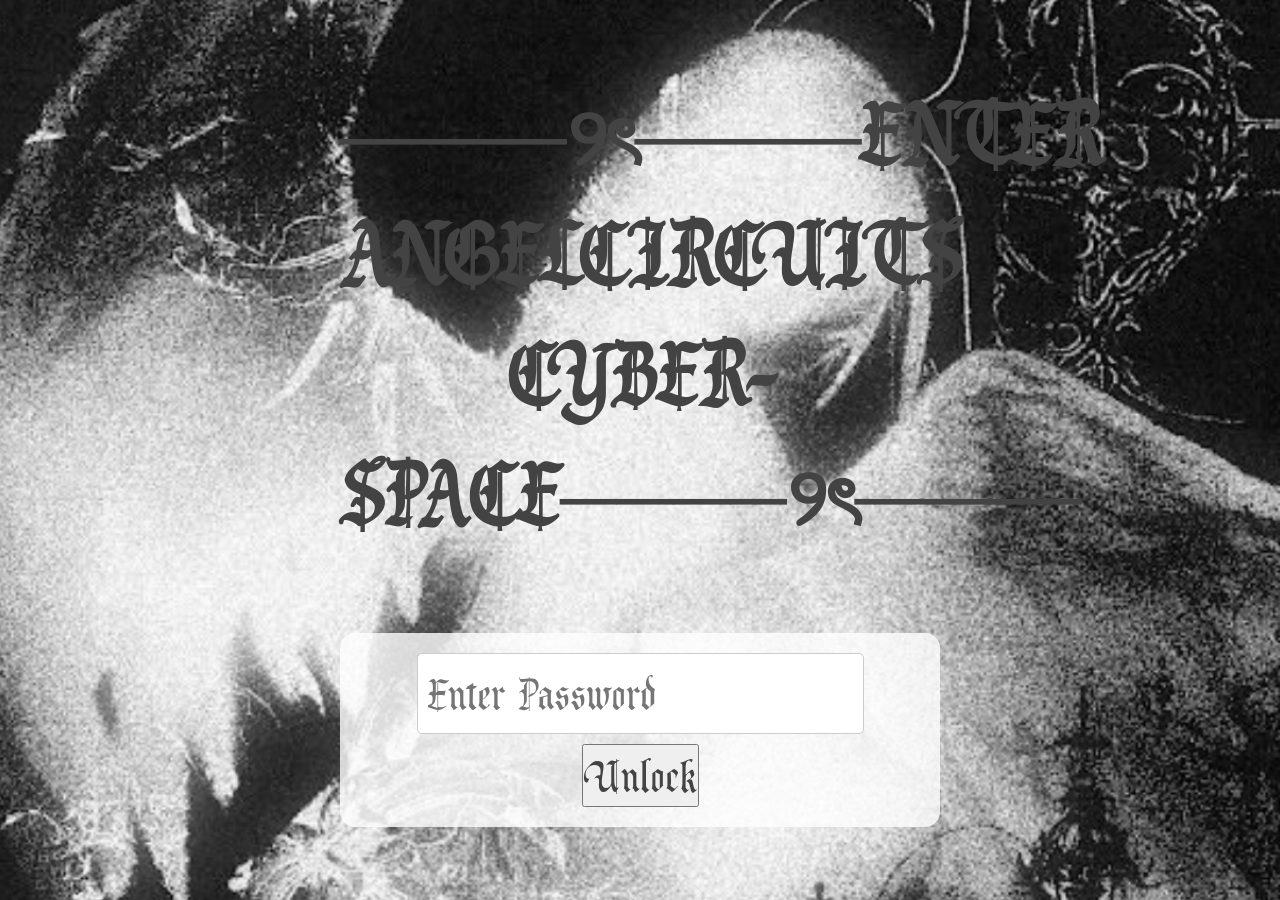
<file: index.html>
<!DOCTYPE html>
<html lang="en">
<head>
    <meta charset="UTF-8">
    <meta name="viewport" content="width=device-width, initial-scale=1.0">
    <title>Angelcircuits Portfolio</title>
    <link rel="stylesheet" href="style.css">
</head>
<body>

<div id="gate">
    <div class="gate-content">
        <h2>────୨ৎ────ENTER ANGELCIRCUITS CYBER-SPACE────୨ৎ────</h2>
        <div class="login-container">
            <input type="password" id="pw" placeholder="Enter Password">
            <button onclick="check()">Unlock</button>
        </div>
    </div>
</div>

<div class="container">
    <header class="nav-bar">
        <nav>
            <ul>
                <li><a href="aboutArtist.html">⊹ ࣪ ˖ ꒰ঌ ໒꒱About Artist⊹ ࣪ ˖ ꒰ঌ ໒꒱</a></li>
                <li><a href="commissions.html">⊹ ࣪ ˖ ꒰ঌ ໒꒱Portfolio⊹ ࣪ ˖ ꒰ঌ ໒꒱</a></li>
                <li><a href="socials.html">⊹ ࣪ ˖ ꒰ঌ ໒꒱Socials⊹ ࣪ ˖ ꒰ঌ ໒꒱</a></li>
            </ul>
        </nav>
    </header>
    <main class="row">
        <div class="col-text">
            <h1>Welcome to <br> Angelcircuits Webpage</h1>
            <p>Portfolio 𓆩♡𓆪</p>
        </div>
        <div class="col-img">
            <img src="harlowangel.png" alt="Angel Illustration">
        </div>
    </main>
</div>

<script>
    (function() {
        if (localStorage.getItem("isAllowed") === "true") {
            document.write('<style>#gate { display: none !important; }</style>');
            document.body.style.overflow = "auto";
        }
    })();

    function check() {
        var password = document.getElementById("pw").value;
        if (password  === "harlow") {
            localStorage.setItem("isAllowed", "true");
            var gate = document.getElementById("gate");
            gate.style.opacity = "0";
            setTimeout(function() {
                gate.remove();
                document.body.style.overflow = "auto";
            }, 600);
        } else {
            alert("Incorrect.");
        }
    }
</script>
</body>
</html>
</file>
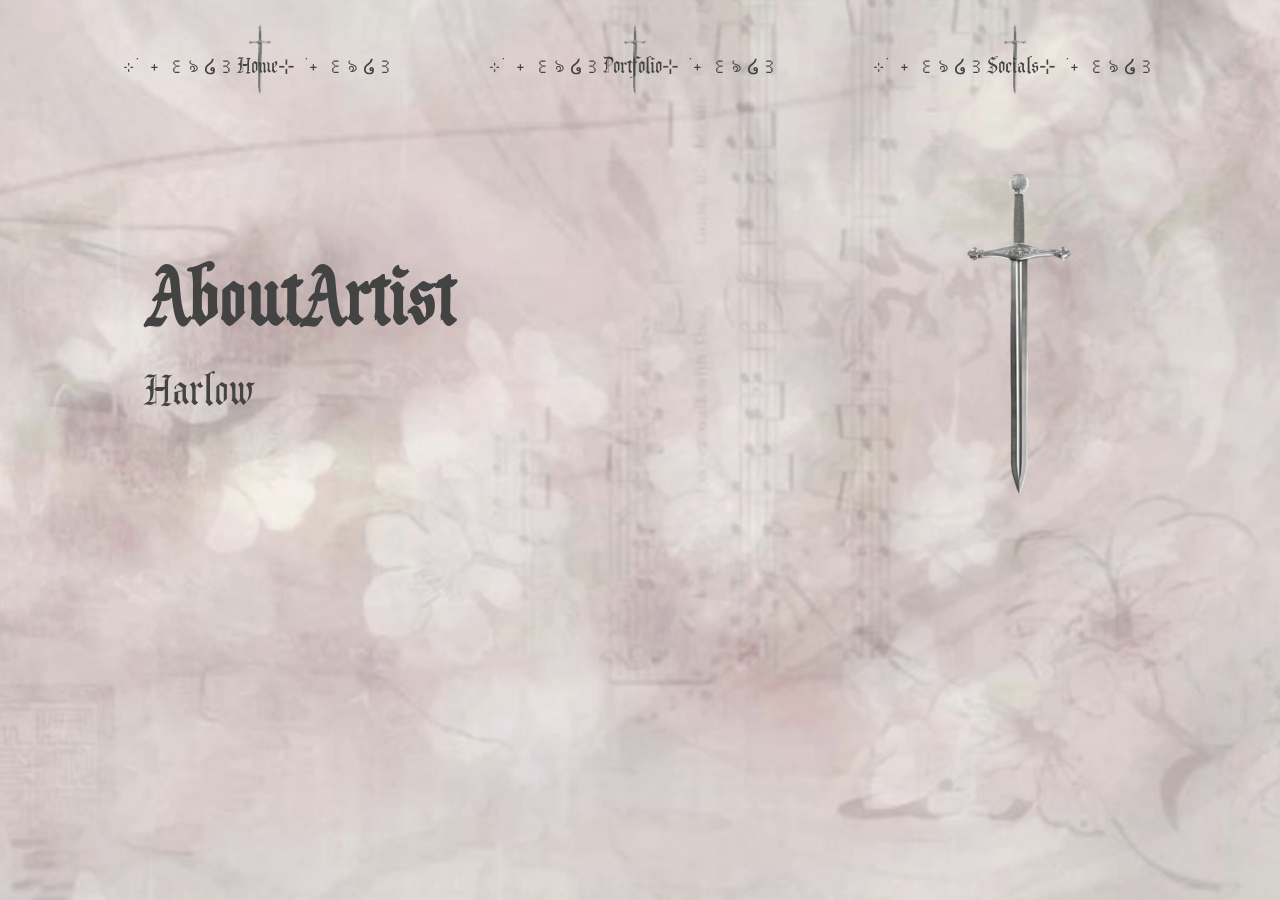
<file: aboutArtist.html>
<!DOCTYPE html>
<html lang="en">
    <head>
    <meta charset="UTF-8">
    <meta name="viewport" content="width=device-width, initial-scale=1.0">
    <title>Angelcircuits Portfolio</title>
    <link rel="stylesheet" href="style.css">
</head>

<div class="container">
    <header class="nav-bar">
        <nav>
            <ul>
                <li><a href="index.html">⊹ ࣪ ˖ ꒰ঌ ໒꒱Home⊹ ࣪ ˖ ꒰ঌ ໒꒱</a></li>
                <li><a href="commissions.html">⊹ ࣪ ˖ ꒰ঌ ໒꒱Portfolio⊹ ࣪ ˖ ꒰ঌ ໒꒱</a></li>
                <li><a href="socials.html">⊹ ࣪ ˖ ꒰ঌ ໒꒱Socials⊹ ࣪ ˖ ꒰ঌ ໒꒱</a></li>
            </ul>
        </nav>
    </header>
    <main class="row">
        <div class="col-text">
            <h1>AboutArtist </h1>
            <p>Harlow</p>
        </div>
        <div class="col-img">
            <sword><img src="swords.webp" alt="Angel Illustration"></sword>
        </div>
    </main>
</div>
</file>
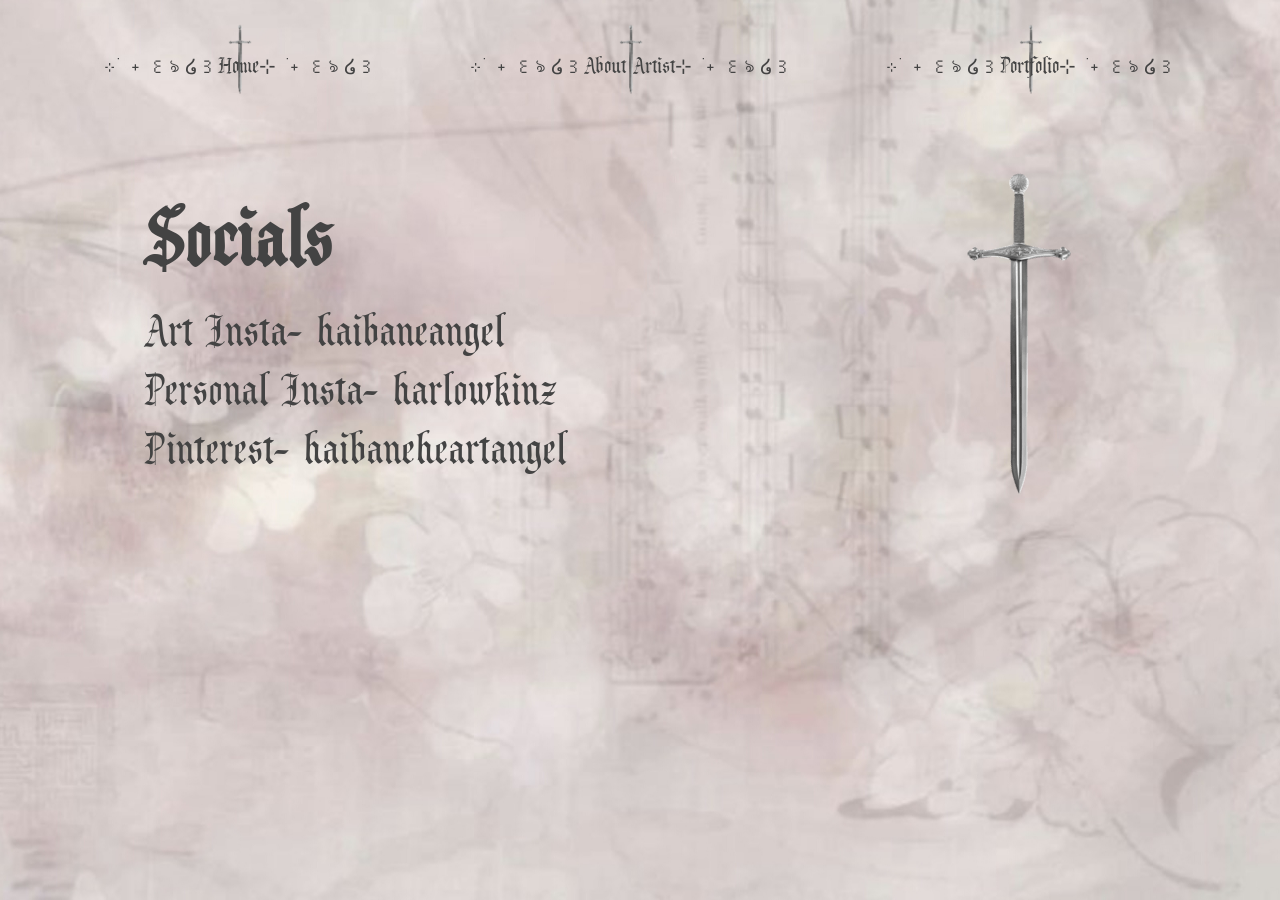
<file: socials.html>
<!DOCTYPE html>
<html lang="en">
    <head>
    <meta charset="UTF-8">
    <meta name="viewport" content="width=device-width, initial-scale=1.0">
    <title>Angelcircuits Portfolio</title>
    <link rel="stylesheet" href="style.css">
</head>

<div class="container">
    <header class="nav-bar">
        <nav>
            <ul>
                <li><a href="index.html">⊹ ࣪ ˖ ꒰ঌ ໒꒱Home⊹ ࣪ ˖ ꒰ঌ ໒꒱</a></li>
                <li><a href="aboutArtist.html">⊹ ࣪ ˖ ꒰ঌ ໒꒱About Artist⊹ ࣪ ˖ ꒰ঌ ໒꒱</a></li>
                <li><a href="commissions.html">⊹ ࣪ ˖ ꒰ঌ ໒꒱Portfolio⊹ ࣪ ˖ ꒰ঌ ໒꒱</a></li>
            </ul>
        </nav>
    </header>

    <main class="row">
        <div class="col-text">
            <h1>Socials</h1>
            <p> Art Insta- haibaneangel</p>
            <p> Personal Insta- harlowkinz</p>
            <p> Pinterest- haibaneheartangel</p>
        </div>
         <div class="col-img">
            <sword><img src="swords.webp" alt="Angel Illustration"></sword>
        </div>
    </main>
</div>
</file>
<file: style.css>
* {
    margin: 0;
    padding: 0;
    box-sizing: border-box;
    color: rgb(67, 67, 67);
}
@font-face {
  font-family: 'MyCustomFont';
  src: url('PrinceValiant.ttf') format('woff2');
  font-size: 40px;
}

* {
  font-family: 'MyCustomFont', sans-serif;
  font-size: 40px;
}
@media (max-width: 600px) {
    body {
        background-size: 600px; 
    }
}
#gate, .container {
    min-height: 100vh;
}
body {
    background-image: url("newbackground.png");
    background-repeat: no-repeat;
    background-attachment: fixed;
    background-size: cover; 

}

#gate {
    position: fixed;
    inset: 0;
    background-image: url("angel.png");
    background-position: center;
    background-size: cover;
    display: flex;
    justify-content: center;
    align-items: center;
    z-index: 9999;
    transition: opacity 0.6s ease;
    padding: 20px;
}

.gate-content {
    text-align: center;
    width: 100%;
    max-width: 600px;
}

h2 {
    font-size: 1.2rem; 
    margin-bottom: 2rem;
    line-height: 1.5;
}

.login-container {
    background: rgba(255, 255, 255, 0.8); 
    padding: 20px;
    border-radius: 15px;
    display: inline-block;
}

#pw {
    padding: 10px;
    border: 1px solid #ccc;
    border-radius: 5px;
    margin-bottom: 10px;
}

.container {
    width: 100%;
    padding: 20px;
}

.nav-bar ul {
    list-style: none;
    text-align: center;
}

.nav-bar li {
    margin: 10px 0;
    display: block; 
}

.nav-bar a {
    text-decoration: none;
    font-size: 20px;
    padding: 20px 20px; 
    display: inline-block; 
    
    background-image: url("swords.webp"); 
    background-size: 50px; 
    background-repeat: no-repeat;
    background-position: center;
    padding-top: 30px;
    
    transition: transform 0.3s ease;
}

.row {
    display: flex;
    flex-direction: column; 
    align-items: center;
    text-align: center;
    margin-top: 40px;
}

.col-text h1 {
    font-size: 1.8rem;
    margin-bottom: 10px;
}

.col-img img {
    max-width: 90%;
    height: auto;
    margin-top: 20px;
}

.shop-grid {
    display: flex;
    flex-wrap: wrap;
    gap: 20px;
    justify-content: center;
    padding: 20px;
}

.item-card {
    background: rgba(255, 255, 255, 0.6); 
    border: 2px solid #e0e0e0;
    border-radius: 15px;
    padding: 15px;
    width: 200px;
    text-align: center;
    transition: transform 0.3s ease;
    box-shadow: 0 4px 10px rgba(0,0,0,0.05);
}

.item-card:hover {
    transform: translateY(-5px); 
}

.item-card img {
    width: 100%;
    height: 180px;
    object-fit: cover; 
    border-radius: 10px;
    margin-bottom: 10px;
}

.item-info h3 {
    font-size: 1.1rem;
    margin: 10px 0;
    color: #555;
}

.price {
    font-weight: bold;
    color: #b5838d; 
    margin-bottom: 10px;
}

.lightbox {
    display: none; 
    position: fixed;
    z-index: 10000; 
    top: 0;
    left: 0;
    width: 100%;
    height: 100%;
    background-color: rgba(0, 0, 0, 0.9); 
    justify-content: center;
    align-items: center;
}

.lightbox img {
    max-width: 90%;
    max-height: 80%;
    border: 5px solid white;
    border-radius: 10px;
    box-shadow: 0 0 20px rgba(255, 133, 162, 0.5); 
}

.close-btn {
    position: absolute;
    top: 30px;
    right: 50px;
    font-size: 60px;
    color: white;
    cursor: pointer;
    font-family: Arial, sans-serif;
}


.lightbox.active {
    display: flex;
}




@media (min-width: 1000px) {
    .nav-bar li {
        display: inline-block; 
        margin: 0 20px;
    }

    .row {
        flex-direction: row; 
        justify-content: space-around;
        text-align: left;
        padding: 0 10%;
    }

    .col-text {
        flex: 1;
    }

    .col-img {
        flex: 1;
        text-align: right;
    }

    .col-img img {
        max-width: 100%;
    }

    h2 {
        font-size: 2rem;
    }
}
</file>
